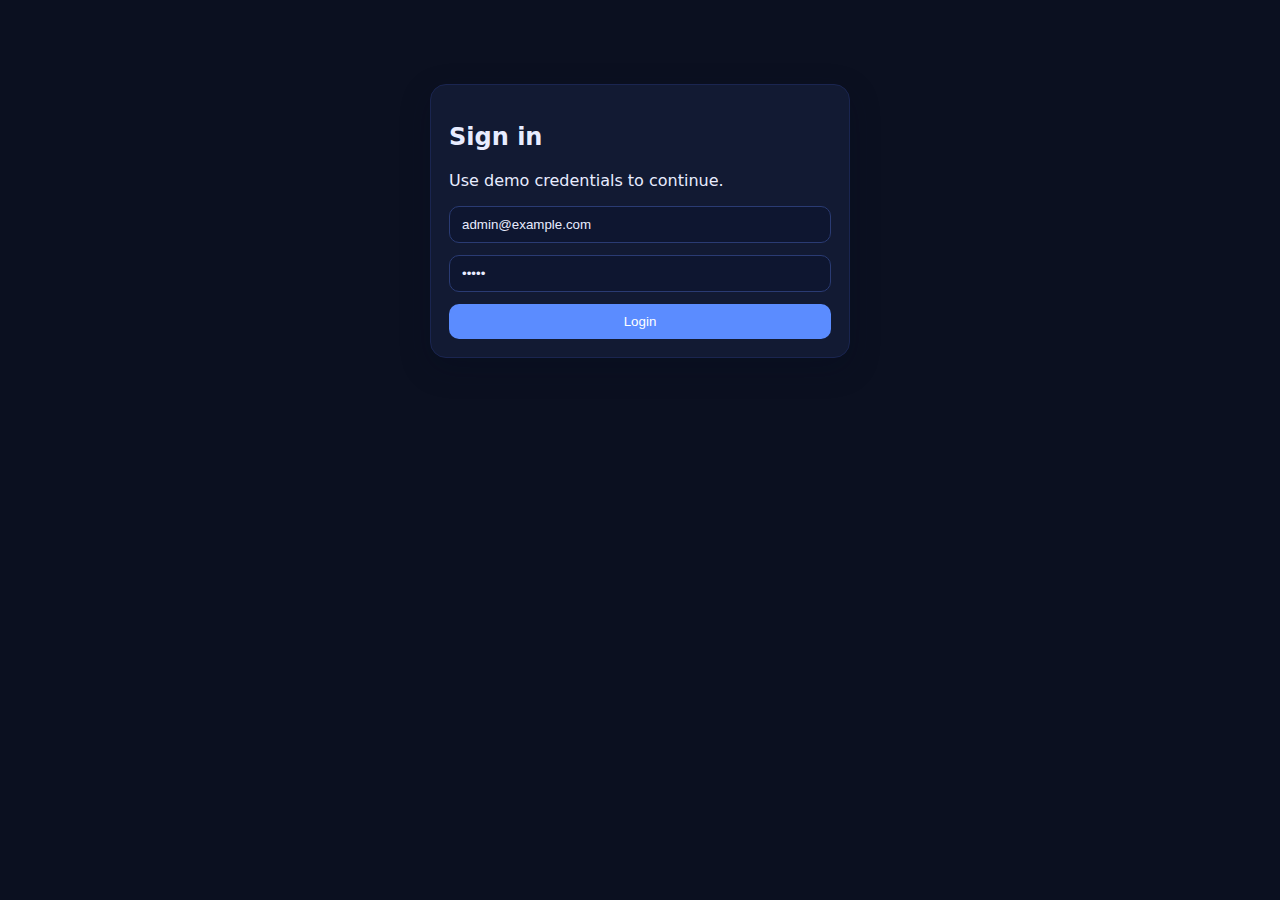
<file: frontend/pages/login.html>
<!doctype html>
<html lang="en">
<head>
  <meta charset="utf-8">
  <meta name="viewport" content="width=device-width, initial-scale=1">
  <title>Login - IT Ticketing</title>
  <link rel="stylesheet" href="../assets/css/main.css" />
</head>
<body>
  <div class="container">
    <div class="card" style="max-width:420px;margin:60px auto">
      <h2>Sign in</h2>
      <p class="muted">Use demo credentials to continue.</p>
      <form id="login-form" class="grid" onsubmit="return false;" style="gap:12px">
        <input class="input" id="email" placeholder="Email" value="admin@example.com" />
        <input class="input" id="password" type="password" placeholder="Password" value="admin" />
        <button class="btn" id="btn-login">Login</button>
      </form>
      <div id="login-error" class="badge" style="margin-top:10px;display:none">Invalid credentials</div>
    </div>
  </div>
  <script src="../assets/js/utils.js"></script>
  <script src="../assets/js/api.js"></script>
  <script src="../assets/js/auth.js"></script>
  <script>
    document.getElementById('btn-login').addEventListener('click', async () => {
      const ok = await Auth.login(document.getElementById('email').value, document.getElementById('password').value);
      if(ok){ location.href = '../index.html'; } else {
        document.getElementById('login-error').style.display='inline-block';
      }
    });
  </script>
</body>
</html>
</file>
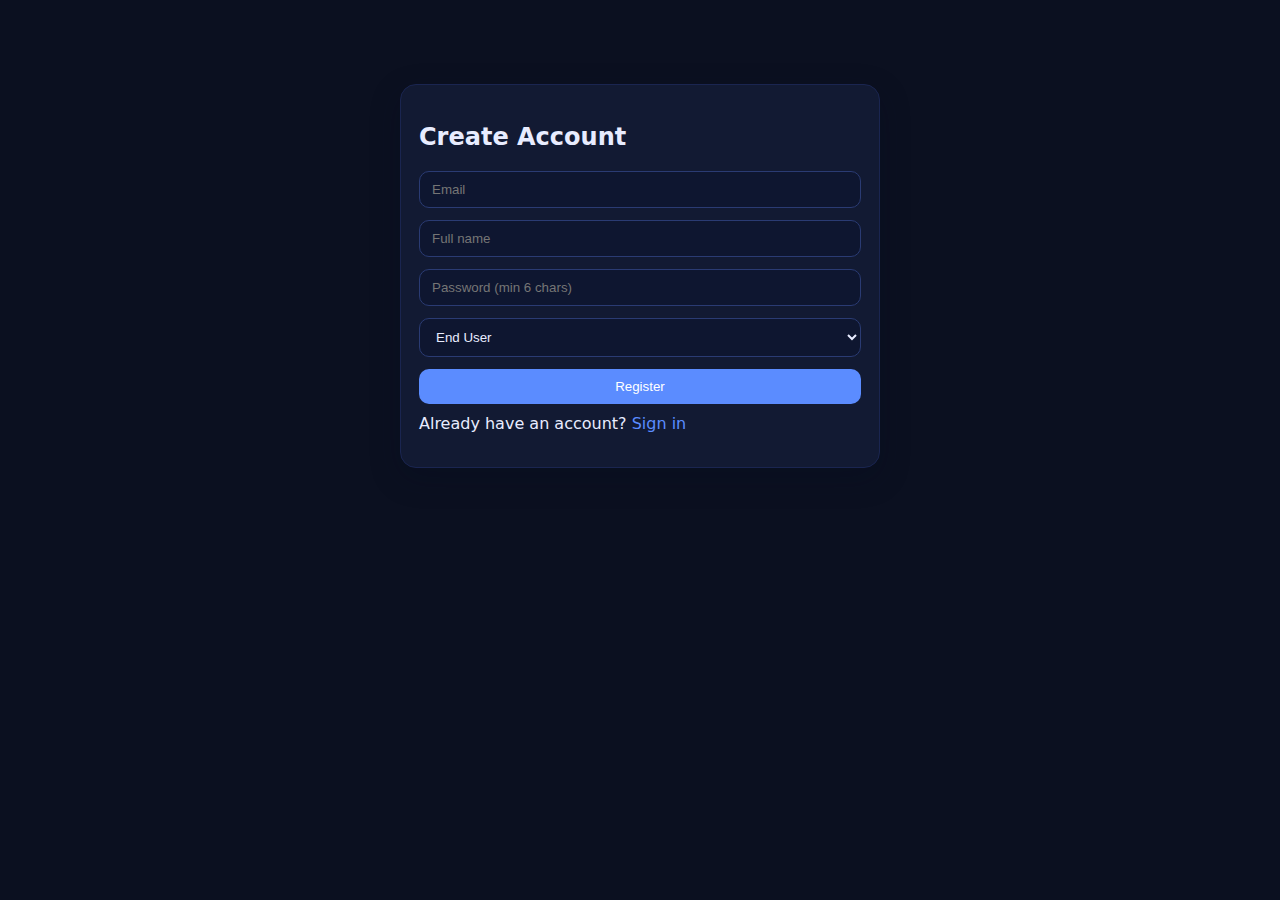
<file: frontend/pages/register.html>
<!DOCTYPE html>
<html lang="en">
  <head>
    <meta charset="utf-8" />
    <meta name="viewport" content="width=device-width, initial-scale=1" />
    <title>Register</title>
    <link rel="stylesheet" href="../assets/css/main.css" />
  </head>
  <body>
    <div class="container">
      <div class="card" style="max-width: 480px; margin: 60px auto">
        <h2>Create Account</h2>
        <div class="grid" style="gap: 12px">
          <input id="email" class="input" placeholder="Email" />
          <input id="name" class="input" placeholder="Full name" />
          <input
            id="password"
            type="password"
            class="input"
            placeholder="Password (min 6 chars)"
          />
          <select id="role" class="input">
            <option value="end_user">End User</option>
            <option value="agent">Agent</option>
            <option value="admin">Admin</option>
          </select>
          <button id="btn" class="btn">Register</button>
          <div id="msg" class="badge" style="display: none"></div>
        </div>
        <p class="muted" style="margin-top: 10px">
          Already have an account? <a href="./login.html">Sign in</a>
        </p>
      </div>
    </div>
    <script src="../assets/js/api.js"></script>
    <script>
      async function register(email, name, password, role) {
        const res = await fetch("/api/auth/register", {
          method: "POST",
          headers: { "Content-Type": "application/json" },
          body: JSON.stringify({ email, name, password, role }),
        });
        if (!res.ok) {
          throw new Error((await res.json()).error || "Registration failed");
        }
        return res.json();
      }
      document.getElementById("btn").onclick = async () => {
        const email = document.getElementById("email").value.trim();
        const name = document.getElementById("name").value.trim();
        const pw = document.getElementById("password").value;
        const role = document.getElementById("role").value;
        const msg = document.getElementById("msg");
        try {
          await register(email, name, pw, role);
          msg.textContent = "User created. You can login now.";
          msg.style.display = "inline-block";
          setTimeout(() => (location.href = "./login.html"), 800);
        } catch (e) {
          msg.textContent = e.message;
          msg.style.display = "inline-block";
        }
      };
    </script>
  </body>
</html>
</file>
<file: frontend/assets/css/main.css>
:root{
  --bg:#0b1020;
  --card:#121a33;
  --muted:#aab1c7;
  --text:#e8ecff;
  --accent:#5b8cff;
  --accent-2:#00d4b3;
}
*{box-sizing:border-box}
html,body{margin:0;padding:0;font-family:ui-sans-serif, system-ui, -apple-system, Segoe UI, Roboto, Helvetica, Arial; background:var(--bg); color:var(--text)}
a{color:var(--accent);text-decoration:none}
.container{max-width:1100px;margin:0 auto;padding:24px}
.btn{display:inline-block;padding:10px 14px;border-radius:10px;background:var(--accent);color:white;border:none;cursor:pointer}
.btn.secondary{background:#263358}
.btn.ghost{background:transparent;border:1px solid #2a3b73}
.input, select, textarea{width:100%;padding:10px 12px;border-radius:10px;border:1px solid #2a3b73;background:#0e1630;color:var(--text)}
.row{display:flex;gap:16px;flex-wrap:wrap}
.card{background:var(--card);border:1px solid #1a2550;border-radius:16px;padding:18px;box-shadow:0 10px 30px rgba(5,10,30,.25)}
.grid{display:grid;gap:16px}
.grid-2{grid-template-columns:repeat(2, minmax(0,1fr))}
.grid-3{grid-template-columns:repeat(3, minmax(0,1fr))}
.badge{padding:4px 8px;border-radius:999px;font-size:12px;border:1px solid #2a3b73;color:var(--muted);white-space:nowrap;display:inline-block}
.nav{display:flex;align-items:center;justify-content:space-between;margin-bottom:18px}
.nav .brand{display:flex;gap:10px;align-items:center;font-weight:700}
.table{width:100%;border-collapse:separate;border-spacing:0 10px}
.table th{color:#9fb1ff;text-align:left;font-size:13px;padding:0 8px 6px}
.table td{background:#101a36;border:1px solid #20306a;padding:10px;border-left:none;border-right:none}
.kpi{display:flex;flex-direction:column;gap:6px}
.kpi .val{font-size:28px;font-weight:700}
.status{padding:4px 10px;border-radius:999px;border:1px solid #2a3b73;white-space:nowrap;display:inline-block}
.status.NEW{border-color:#4253aa}
.status.OPEN{border-color:#6474ff}
.status.PROGRESS{border-color:#8e9bff}
.status.PENDING{border-color:#f0c36a}
.status.RESOLVED{border-color:#00d4b3}
.status.CLOSED{border-color:#6a7087;color:#6a7087}
footer{margin-top:32px;color:var(--muted);font-size:13px;text-align:center}
.hidden{display:none}
</file>
